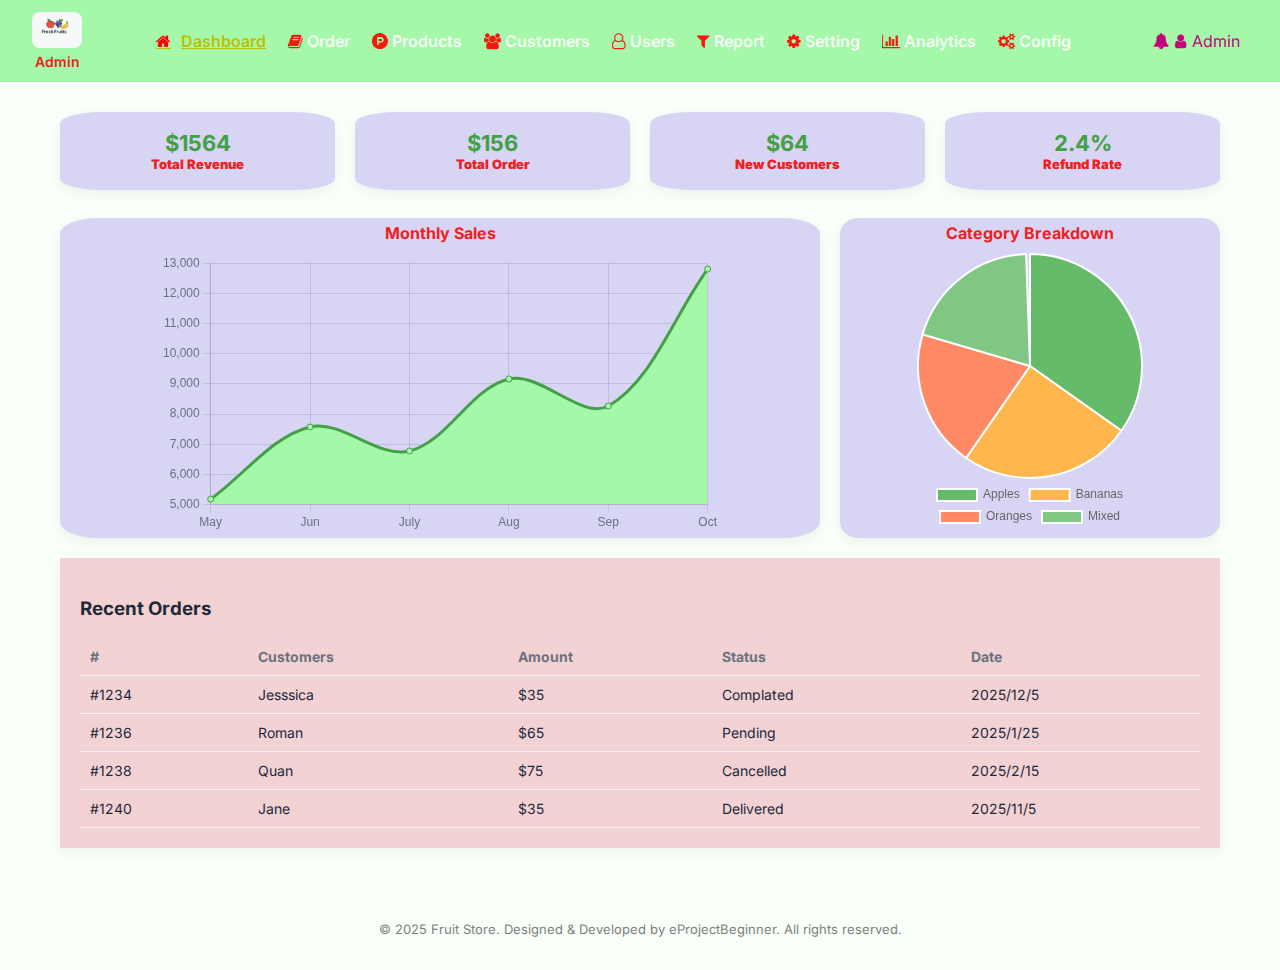
<file: dashboardfruit/index.html>
<!DOCTYPE html>
<html lang="en">
<head>
    <meta charset="UTF-8">
    <meta name="viewport" content="width=device-width, initial-scale=1.0">
    <title>DASHBOARD FRUITS</title>
    <link rel="stylesheet" href="assets/css/font-awesome.css">
    <link rel="stylesheet" href="assets/css/dashboard.css">
    <link rel="stylesheet" href="assets/css/css2.css">
    <link rel="stylesheet" href="assets/css/note.css">
    
</head>
<body>
    <header>
        <div class="dash_brand">
            <div class="dash_logo">
                <img src="assets/images/logo.png"  alt="">
            </div>
            <strong>Admin</strong>
        </div>
        <nav>
            <ul>
                <li><a href="index.html" class="active">
                    <i class="fa fa-home" style="color: red;"></i>Dashboard</a>
                </li>
                <li><a href="order.html">
                    <i class="fa fa-book" style="color: red;"></i>
                    Order</a>
                </li>
                <li><a href="product.html">
                    <i class="fa fa-product-hunt" style="color: red;"></i>
                    Products</a>
                </li>
                <li><a href="customers.html">
                    <i class="fa fa-users" style="color: red;"></i>
                    Customers</a>
                </li>
                <li><a href="user.html">
                    <i class="fa fa-user-o" style="color: red;"></i>
                    Users</a>
                </li>
                <li><a href="report.html">
                    <i class="fa fa-filter" style="color: red;"></i>
                    Report</a>
                </li>
                <li><a href="setting.html">
                    <i class="fa fa-cog" style="color: red;"></i>
                    Setting</a>
                </li>
                <li><a href="analytics.html">
                    <i class="fa fa-bar-chart" style="color: red;"></i>
                    Analytics</a>
                </li>
                <li><a href="config.html">
                    <i class="fa fa-cogs" style="color: red;"></i>
                    Config</a></li>
            </ul>
        </nav>
        <div class="action">
            <div class="icon-btn">
                <i class="fa fa-bell" aria-hidden="true"></i>
                <i class="fa fa-user" aria-hidden="true"></i>
                Admin
            </div>
        </div>
    </header>
    
    <div class="container_dash">
        <!-- Info number -->
        <section class="dash">
            <div class="card">
                <div class="dash_value">
                    $1564
                </div>
                <div class="dash_label">
                    Total Revenue
                </div>
            </div>
             <div class="card">
                <div class="dash_value">
                    $156
                </div>
                <div class="dash_label">
                    Total Order
                </div>
            </div> <div class="card">
                <div class="dash_value">
                    $64
                </div>
                <div class="dash_label">
                   New Customers
                </div>
            </div> <div class="card">
                <div class="dash_value">
                    2.4%
                </div>
                <div class="dash_label">
                    Refund Rate
                </div>
            </div>
        </section>
        <!-- chart info  -->
         <section class="dash_chart">
            <div class="dash_chart_box">
                <h3>Monthly Sales</h3>
                <canvas id="salesChart"></canvas>
            </div>
             <div class="dash_chart_box">
                <h3>Category Breakdown</h3>
                <canvas id="pieChart"></canvas>
            </div>
         </section>
         <!-- info order table  -->
          <section class="dash_table">
            <h3>Recent Orders</h3>
            <table>
                <thead>
                    <tr>
                        <th>#</th>
                        <th>Customers</th>
                        <th>Amount</th>
                        <th>Status</th>
                        <th>Date</th>
                    </tr>
                </thead>
                <tbody>
                    <tr>
                        <td>#1234</td>
                        <td>Jesssica</td>
                        <td>$35</td>
                        <td>Complated</td>
                        <td>2025/12/5</td>
                    </tr>
                    <tr>
                        <td>#1236</td>
                        <td>Roman</td>
                        <td>$65</td>
                        <td>Pending</td>
                        <td>2025/1/25</td>
                    </tr>
                    <tr>
                        <td>#1238</td>
                        <td>Quan</td>
                        <td>$75</td>
                        <td>Cancelled</td>
                        <td>2025/2/15</td>
                    </tr>
                    <tr>
                        <td>#1240</td>
                        <td>Jane</td>
                        <td>$35</td>
                        <td>Delivered</td>
                        <td>2025/11/5</td>
                    </tr>
                </tbody>
            </table>
          </section>
    </div>
    <footer><p>© 2025 Fruit Store. Designed & Developed by eProjectBeginner. All rights reserved.</p> </footer>
    
    <script src="assets/js/chart.umd.min.js"></script>
    <script src="assets/js/dashboard.js"></script>
</body>
</html>
</file>
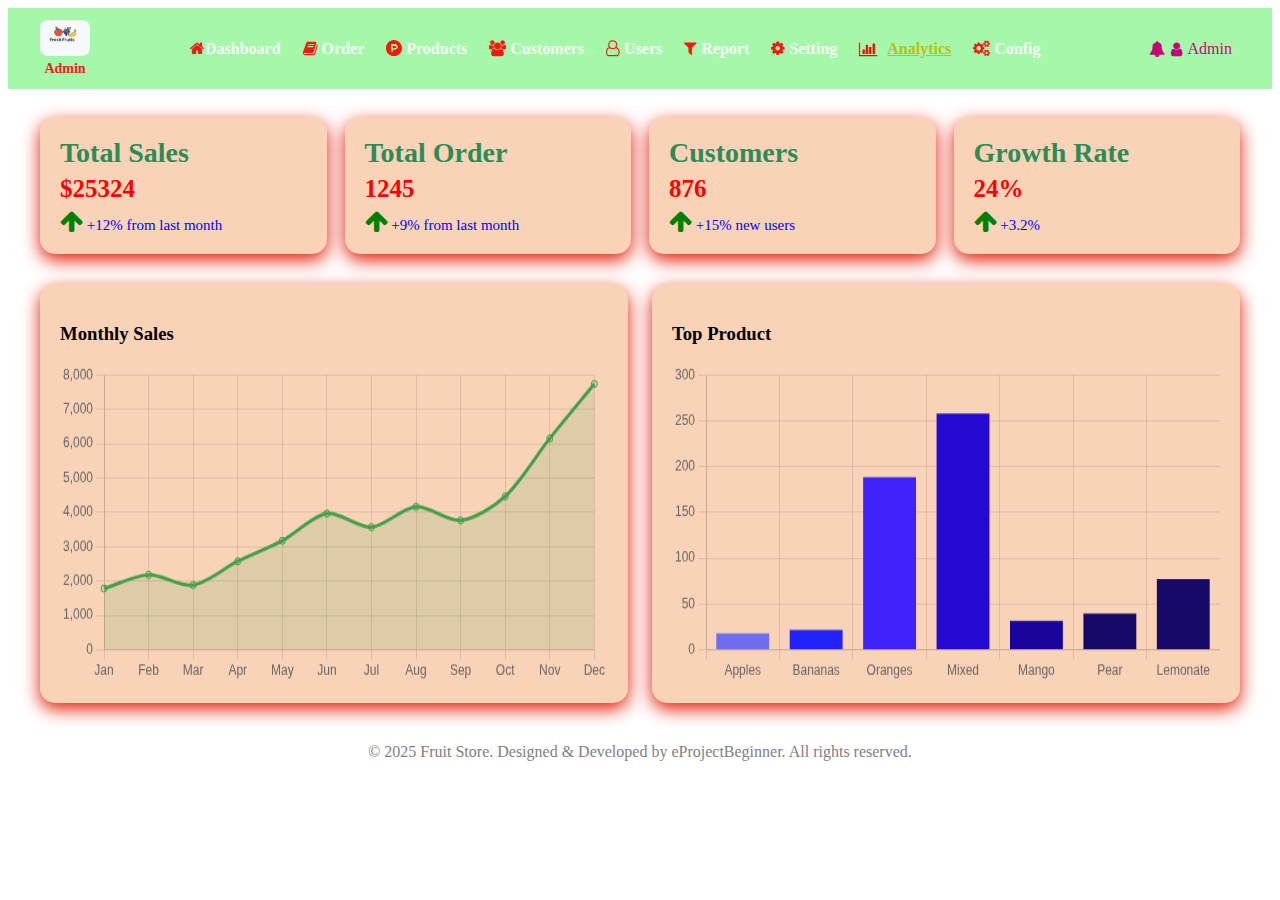
<file: dashboardfruit/analytics.html>
<!DOCTYPE html>
<html lang="en">
<head>
    <meta charset="UTF-8">
    <meta name="viewport" content="width=device-width, initial-scale=1.0">
    <title>DASHBOARD ANALYTICS</title>
    <link rel="stylesheet" href="assets/css/font-awesome.css">
    <link rel="stylesheet" href="assets/css/note.css">
    <link rel="stylesheet" href="assets/css/analytics.css">
</head>
<body>
     <header>
        <div class="dash_brand">
            <div class="dash_logo">
                <img src="assets/images/logo.png"  alt="">
            </div>
            <strong>Admin</strong>
        </div>
        <nav>
            <ul>
                <li><a href="index.html" >
                    <i class="fa fa-home" style="color: red;"></i>Dashboard</a>
                </li>
                <li><a href="order.html">
                    <i class="fa fa-book" style="color: red;"></i>
                    Order</a>
                </li>
                <li><a href="product.html">
                    <i class="fa fa-product-hunt" style="color: red;"></i>
                    Products</a>
                </li>
                <li><a href="customers.html">
                    <i class="fa fa-users" style="color: red;"></i>
                    Customers</a>
                </li>
                <li><a href="user.html">
                    <i class="fa fa-user-o" style="color: red;"></i>
                    Users</a>
                </li>
                <li><a href="report.html">
                    <i class="fa fa-filter" style="color: red;"></i>
                    Report</a>
                </li>
                <li><a href="setting.html">
                    <i class="fa fa-cog" style="color: red;"></i>
                    Setting</a>
                </li>
                <li><a href="analytics.html"  class="active">
                    <i class="fa fa-bar-chart" style="color: red;"></i>
                    Analytics</a>
                </li>
                <li><a href="config.html">
                    <i class="fa fa-cogs" style="color: red;"></i>
                    Config</a></li>
            </ul>
        </nav>
        <div class="action">
            <div class="icon-btn">
                <i class="fa fa-bell" aria-hidden="true"></i>
                <i class="fa fa-user" aria-hidden="true"></i>
                Admin
            </div>
        </div>
    </header>
    <!-- analytics -->
     <div class="container_an">
        <div class="stat_an">
            <div class="card_an stat_card_an">
                <span class="stst_title">
                    Total Sales 
                </span>
                <span class="stat_value_an">
                    $25324
                </span>
                <span class="stat_trend_an">
                    <i class="fa fa-arrow-up" aria-hidden="true"></i>
                    +12% from last month
                </span>
            </div>
             <div class="card_an stat_card_an">
                <span class="stst_title">
                    Total Order  
                </span>
                <span class="stat_value_an">
                    1245
                </span>
                <span class="stat_trend_an">
                    <i class="fa fa-arrow-up" aria-hidden="true"></i>
                    +9% from last month
                </span>
            </div>
             <div class="card_an stat_card_an">
                <span class="stst_title">
                    Customers 
                </span>
                <span class="stat_value_an">
                    876
                </span>
                <span class="stat_trend_an">
                    <i class="fa fa-arrow-up" aria-hidden="true"></i>
                    +15% new users
                </span>
            </div>
            <div class="card_an stat_card_an">
                <span class="stst_title">
                    Growth Rate 
                </span>
                <span class="stat_value_an">
                    24%
                </span>
                <span class="stat_trend_an">
                    <i class="fa fa-arrow-up" aria-hidden="true"></i>
                    +3.2%
                </span>
            </div>
        </div>
        <div class="chart_an">
            <div class="card_an">
                <h3>Monthly Sales</h3>
                <canvas id="salesChart"></canvas>
            </div>
            <div class="card_an">
                <h3>Top Product</h3>
                <canvas id="productChart"></canvas>
            </div>
        </div>
     </div>
     <footer><p>© 2025 Fruit Store. Designed & Developed by eProjectBeginner. All rights reserved.</p> </footer>
    
     <script src="assets/js/chart.umd.min.js"></script>
     <script src="assets/js/analytics.js"></script>
</body>
</html>
</file>
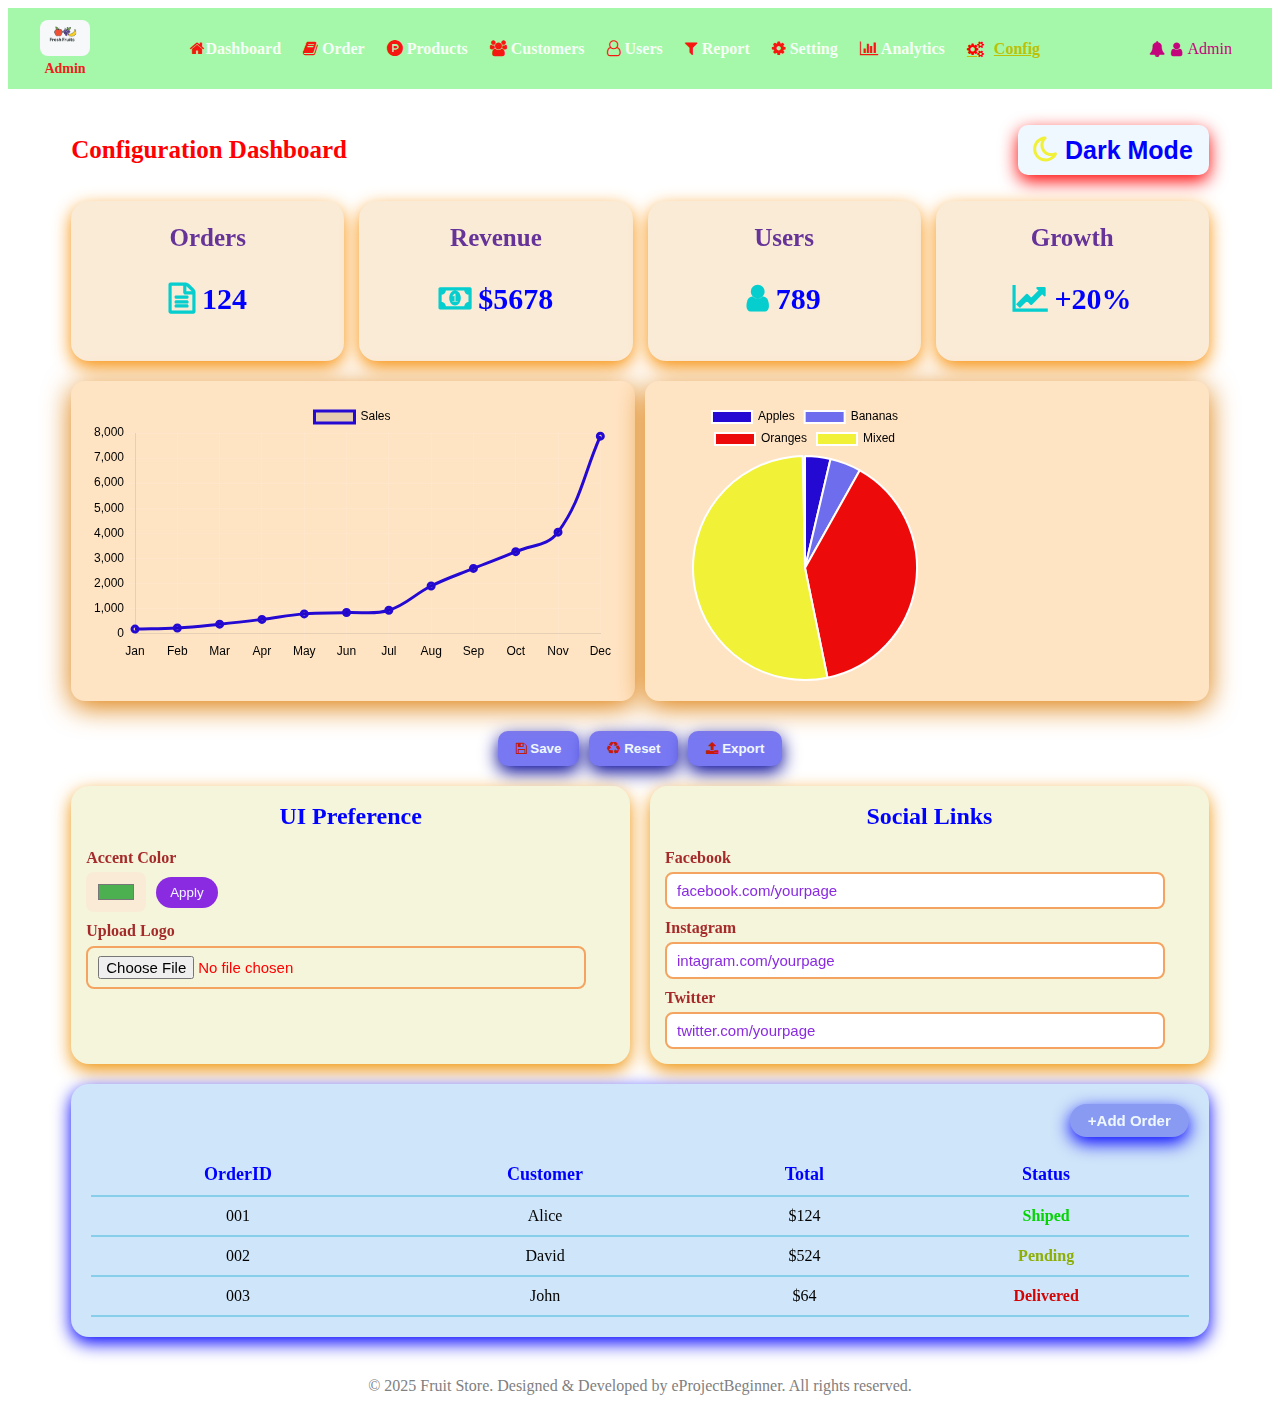
<file: dashboardfruit/config.html>
<!DOCTYPE html>
<html lang="en">
<head>
    <meta charset="UTF-8">
    <meta name="viewport" content="width=device-width, initial-scale=1.0">
    <title>DASHBOARD CONFIG</title>
    <link rel="stylesheet" href="assets/css/note.css">
    <link rel="stylesheet" href="assets/css/font-awesome.css">
    <link rel="stylesheet" href="assets/css/config.css">
</head>
<body>
     <header>
        <div class="dash_brand">
            <div class="dash_logo">
                <img src="assets/images/logo.png"  alt="">
            </div>
            <strong>Admin</strong>
        </div>
        <nav>
            <ul>
                <li><a href="index.html">
                    <i class="fa fa-home" style="color: red;"></i>Dashboard</a>
                </li>
                <li><a href="order.html">
                    <i class="fa fa-book" style="color: red;"></i>
                    Order</a>
                </li>
                <li><a href="product.html">
                    <i class="fa fa-product-hunt" style="color: red;"></i>
                    Products</a>
                </li>
                <li><a href="customers.html">
                    <i class="fa fa-users" style="color: red;"></i>
                    Customers</a>
                </li>
                <li><a href="user.html">
                    <i class="fa fa-user-o" style="color: red;"></i>
                    Users</a>
                </li>
                <li><a href="report.html">
                    <i class="fa fa-filter" style="color: red;"></i>
                    Report</a>
                </li>
                <li><a href="setting.html">
                    <i class="fa fa-cog" style="color: red;"></i>
                    Setting</a>
                </li>
                <li><a href="analytics.html">
                    <i class="fa fa-bar-chart" style="color: red;"></i>
                    Analytics</a>
                </li>
                <li><a href="config.html"  class="active">
                    <i class="fa fa-cogs" style="color: red;"></i>
                    Config</a></li>
            </ul>
        </nav>
        <div class="action">
            <div class="icon-btn">
                <i class="fa fa-bell" aria-hidden="true"></i>
                <i class="fa fa-user" aria-hidden="true"></i>
                Admin
            </div>
        </div>
    </header>

    <div class="container_con">
        <div class="top_con">
            <h1>Configuration Dashboard</h1>
            <button id="darkToggle">
                <i class="fa fa-moon-o" aria-hidden="true"></i>
                Dark Mode
            </button>
        </div>
        <div class="stats_row_con">
            <div class="card_con">
                <h3>Orders</h3>
                <p>
                    <i class="fa fa-file-text-o"></i>
                    124
                </p>
            </div>
            <div class="card_con">
                <h3>Revenue</h3>
                <p>
                    <i class="fa fa-money"></i>
                    $5678
                </p>
            </div>
            <div class="card_con">
                <h3>Users</h3>
                <p>
                    <i class="fa fa-user"></i>
                    789
                </p>
            </div>
            <div class="card_con">
                <h3>Growth</h3>
                <p>
                    <i class="fa fa-line-chart"></i>
                    +20%
                </p>
            </div>
        </div>
        <div class="chart_con">
            <div class="chart_box_con">
                <canvas id="lineChart"></canvas>
            </div>
            <div class="chart_box_con">
                <canvas id="pieChart"></canvas>
            </div>
        </div>
        <div class="btn_row_con">
            <button id="saveBtn">
                <i class="fa fa-floppy-o" aria-hidden="true"></i>
                Save 
            </button>
            <button id="resetBtn">
                <i class="fa fa-recycle" aria-hidden="true"></i>
                Reset
            </button>
            <button id="exportBtn">
                <i class="fa fa-upload" aria-hidden="true"></i>
                Export 
            </button>
        </div>
        <div class="setting_con">
            <div class="section_con">
                <h2>UI Preference</h2>
                <label for="">Accent Color</label>
                <div class="color_con">
                    <input type="color" id="accentColor" value="#4caf50">
                    <button id="applyAccent">Apply </button>
                </div>
                <div class="upload_box_con">
                    <label for="">Upload Logo </label>
                    <input type="file" id="uploadLogo" accept="image/*">
                </div>
            </div>
            <div class="section_con">
                <h2>Social Links</h2>
                <label for=""> Facebook </label>
                <input type="text" placeholder="facebook.com/yourpage">
                <label for=""> Instagram  </label>
                <input type="text" placeholder="intagram.com/yourpage">
                <label for=""> Twitter  </label>
                <input type="text" placeholder="twitter.com/yourpage">
            </div>
        </div>
        <div class="table_section_con">
            <button class="add_con">
                +Add Order 
            </button>
            <table>
                <thead>
                    <tr>
                        <th>OrderID</th>
                        <th>Customer</th>
                        <th>Total </th>
                        <th>Status </th>
                    </tr>
                </thead>
                <tbody>
                    <tr>
                        <td>001</td>
                        <td>Alice</td>
                        <td>$124</td>
                        <td class="ship">Shiped</td>
                    </tr>
                    <tr>
                        <td>002</td>
                        <td>David</td>
                        <td>$524</td>
                        <td class="pen">Pending</td>
                    </tr>
                    <tr>
                        <td>003</td>
                        <td>John</td>
                        <td>$64</td>
                        <td class="deli">Delivered</td>
                    </tr>
                </tbody>
            </table>
        </div>
    </div>
    <footer><p>© 2025 Fruit Store. Designed & Developed by eProjectBeginner. All rights reserved.</p> </footer>
    <script src="assets/js/chart.umd.min.js"></script>
    <script src="assets/js/config.js"></script>
</body>
</html>
</file>
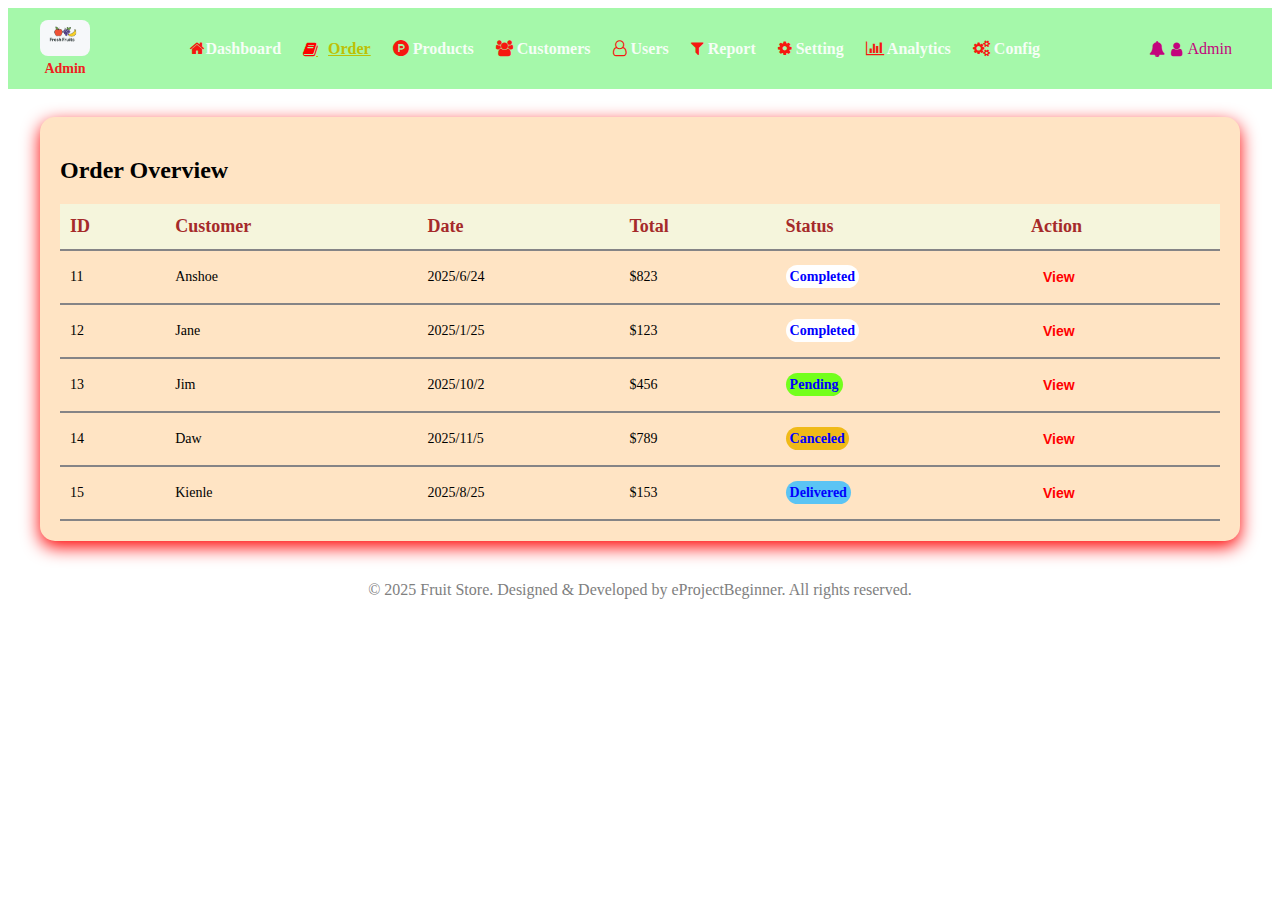
<file: dashboardfruit/order.html>
<!DOCTYPE html>
<html lang="en">
<head>
    <meta charset="UTF-8">
    <meta name="viewport" content="width=device-width, initial-scale=1.0">
    <title>DASHBOARD ORDER</title>
    <link rel="stylesheet" href="assets/css/note.css">
    <link rel="stylesheet" href="assets/css/font-awesome.css">
    <link rel="stylesheet" href="assets/css/order.css">
</head>
<body>
    <header>
        <div class="dash_brand">
            <div class="dash_logo">
                <img src="assets/images/logo.png"  alt="">
            </div>
            <strong>Admin</strong>
        </div>
        <nav>
            <ul>
                <li><a href="index.html">
                    <i class="fa fa-home" style="color: red;"></i>Dashboard</a>
                </li>
                <li><a href="order.html"  class="active">
                    <i class="fa fa-book" style="color: red;"></i>
                    Order</a>
                </li>
                <li><a href="product.html">
                    <i class="fa fa-product-hunt" style="color: red;"></i>
                    Products</a>
                </li>
                <li><a href="customers.html">
                    <i class="fa fa-users" style="color: red;"></i>
                    Customers</a>
                </li>
                <li><a href="user.html">
                    <i class="fa fa-user-o" style="color: red;"></i>
                    Users</a>
                </li>
                <li><a href="report.html">
                    <i class="fa fa-filter" style="color: red;"></i>
                    Report</a>
                </li>
                <li><a href="setting.html">
                    <i class="fa fa-cog" style="color: red;"></i>
                    Setting</a>
                </li>
                <li><a href="analytics.html">
                    <i class="fa fa-bar-chart" style="color: red;"></i>
                    Analytics</a>
                </li>
                <li><a href="config.html">
                    <i class="fa fa-cogs" style="color: red;"></i>
                    Config</a></li>
            </ul>
        </nav>
        <div class="action">
            <div class="icon-btn">
                <i class="fa fa-bell" aria-hidden="true"></i>
                <i class="fa fa-user" aria-hidden="true"></i>
                Admin
            </div>
        </div>
    </header>

    <div class="container_or">
        <div class="card_or">
            <h2>Order Overview</h2>
            <table>
                <thead>
                    <tr>
                        <th>ID</th>
                        <th>Customer</th>
                        <th>Date</th>
                        <th>Total</th>
                        <th>Status</th>
                        <th>Action</th>
                    </tr>
                </thead>
                <tbody>
                    <tr>
                        <td>11</td>
                        <td>Anshoe</td>
                        <td>2025/6/24</td>
                        <td>$823</td>
                        <td>
                            <span class="status_or Completed">
                                Completed
                            </span>
                        </td>
                        <td>
                            <button class="btn_or">
                                View
                            </button>
                        </td>
                    </tr>
                    <tr>
                        <td>12</td>
                        <td>Jane</td>
                        <td>2025/1/25</td>
                        <td>$123</td>
                        <td>
                            <span class="status_or Completed">
                                Completed
                            </span>
                        </td>
                        <td>
                            <button class="btn_or">
                                View
                            </button>
                        </td>
                    </tr>
                    <tr>
                        <td>13</td>
                        <td>Jim</td>
                        <td>2025/10/2</td>
                        <td>$456</td>
                        <td>
                            <span class="status_or Pending">
                                Pending
                            </span>
                        </td>
                        <td>
                            <button class="btn_or">
                                View
                            </button>
                        </td>
                    </tr>
                    <tr>
                        <td>14</td>
                        <td>Daw</td>
                        <td>2025/11/5</td>
                        <td>$789</td>
                        <td>
                            <span class="status_or Canceled">
                                Canceled
                            </span>
                        </td>
                        <td>
                            <button class="btn_or">
                                View
                            </button>
                        </td>
                    </tr>
                    <tr>
                        <td>15</td>
                        <td>Kienle</td>
                        <td>2025/8/25</td>
                        <td>$153</td>
                        <td>
                            <span class="status_or Delivered">
                                Delivered
                            </span>
                        </td>
                        <td>
                            <button class="btn_or">
                                View
                            </button>
                        </td>
                    </tr>
                </tbody>
            </table>
        </div>
    </div>
    <footer><p>© 2025 Fruit Store. Designed & Developed by eProjectBeginner. All rights reserved.</p> </footer>
    
</body>
</html>
</file>
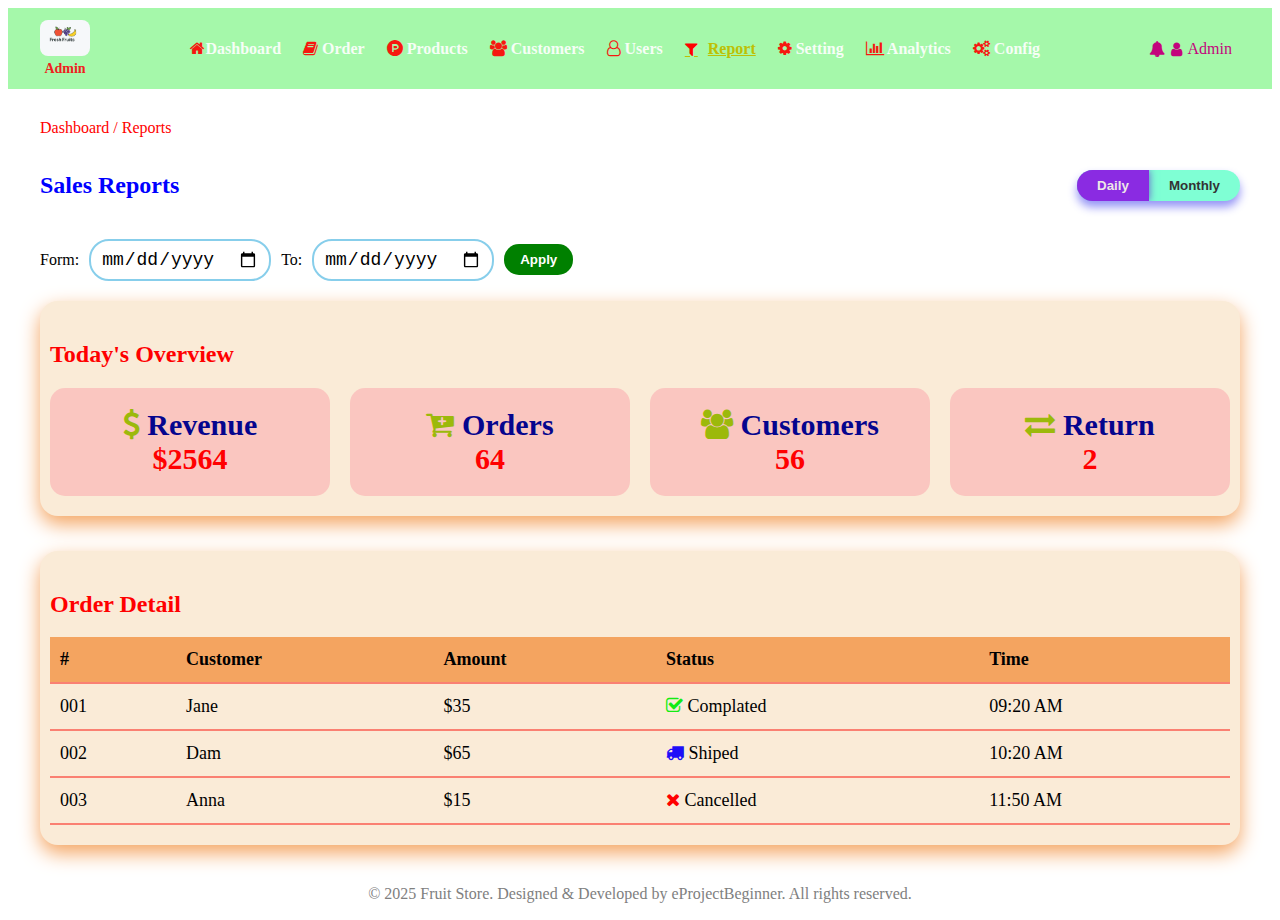
<file: dashboardfruit/report.html>
<!DOCTYPE html>
<html lang="en">
<head>
    <meta charset="UTF-8">
    <meta name="viewport" content="width=device-width, initial-scale=1.0">
    <title>DASHBOARD REPORT</title>
    <link rel="stylesheet" href="assets/css/note.css">
    <link rel="stylesheet" href="assets/css/font-awesome.css">
    <link rel="stylesheet" href="assets/css/report.css">

</head>
<body>
    <header>
        <div class="dash_brand">
            <div class="dash_logo">
                <img src="assets/images/logo.png"  alt="">
            </div>
            <strong>Admin</strong>
        </div>
        <nav>
            <ul>
                <li><a href="index.html">
                    <i class="fa fa-home" style="color: red;"></i>Dashboard</a>
                </li>
                <li><a href="order.html">
                    <i class="fa fa-book" style="color: red;"></i>
                    Order</a>
                </li>
                <li><a href="product.html" >
                    <i class="fa fa-product-hunt" style="color: red;"></i>
                    Products</a>
                </li>
                <li><a href="customers.html">
                    <i class="fa fa-users" style="color: red;"></i>
                    Customers</a>
                </li>
                <li><a href="user.html">
                    <i class="fa fa-user-o" style="color: red;"></i>
                    Users</a>
                </li>
                <li><a href="report.html"  class="active">
                    <i class="fa fa-filter" style="color: red;"></i>
                    Report</a>
                </li>
                <li><a href="setting.html">
                    <i class="fa fa-cog" style="color: red;"></i>
                    Setting</a>
                </li>
                <li><a href="analytics.html">
                    <i class="fa fa-bar-chart" style="color: red;"></i>
                    Analytics</a>
                </li>
                <li><a href="config.html">
                    <i class="fa fa-cogs" style="color: red;"></i>
                    Config</a></li>
            </ul>
        </nav>
        <div class="action">
            <div class="icon-btn">
                <i class="fa fa-bell" aria-hidden="true"></i>
                <i class="fa fa-user" aria-hidden="true"></i>
                Admin
            </div>
        </div>
    </header>
    <!-- header table  -->
    <div class="container_rp">
        <p class="breadcrumb_rp">
            Dashboard / Reports 
        </p>
        <div class="row_rp">
            <h2>Sales Reports</h2>
            <div class="toggle">
                <button id="dailyBtn" class="active" onclick="showReport('daily')">Daily</button>
                <button id="monthlyBtn"  onclick="showReport('monthly')">Monthly</button>
            </div>
        </div>
        <div class="filter_rp">
            <label for="">Form:</label>
            <input type="date" id="fromDate">
            <label for="">To:</label>
            <input type="date" id="toDate">
            <button onclick="applyFilter()">Apply</button>
        </div>
        <!-- DAILLY -->
         <div id="dailyReport">
            <div class="card_rp">
                <h2>Today's Overview</h2>
                <div class="stats_rp">
                    <div class="stat_rp">
                        <i class="fa fa-usd" aria-hidden="true"></i>
                        Revenue
                        <br> <b>$2564</b>
                    </div>
                    <div class="stat_rp">
                        <i class="fa fa-cart-plus" aria-hidden="true"></i>
                        Orders
                        <br> <b>64</b>
                    </div>
                    <div class="stat_rp">
                        <i class="fa fa-users" aria-hidden="true"></i>
                        Customers 
                        <br> <b>56</b>
                    </div>
                    <div class="stat_rp">
                        <i class="fa fa-exchange" aria-hidden="true"></i>
                        Return
                        <br> <b>2</b>
                    </div>
                </div>
            </div>
            <div class="card_rp">
                <h2>Order Detail</h2>
                <table>
                    <thead>
                        <tr>
                            <th>#</th>
                            <th>Customer</th>
                            <th>Amount</th>
                            <th>Status</th>
                            <th>Time</th>
                        </tr>
                    </thead>
                    <tbody id="dailyTable">
                        <tr>
                            <td>001</td>
                            <td>Jane</td>
                            <td>$35</td>
                            <td>
                                <i class="fa fa-check-square-o" style="color: rgb(20, 235, 20);"></i>
                                Complated
                            </td>
                            <td>09:20 AM</td>
                        </tr>
                        <tr>
                            <td>002</td>
                            <td>Dam</td>
                            <td>$65</td>
                            <td>
                                <i class="fa fa-truck" style="color: rgb(30, 14, 248);"></i>
                                Shiped
                            </td>
                            <td>10:20 AM</td>
                        </tr>
                        <tr>
                            <td>003</td>
                            <td>Anna</td>
                            <td>$15</td>
                            <td>
                                <i class="fa fa-times" style="color: red;"></i>
                                Cancelled
                            </td>
                            <td>11:50 AM</td>
                        </tr>
                    </tbody>
                </table>
            </div>
         </div>
         
         <!-- MONTHLY  -->
          <div id="monthlyReport" class="hidden">
            <div class="card_rp">
                <h2>Monthly Revenue Chart</h2>
                <div class="chart" id="chartContainer"></div>
            </div>
            <div class="card_rp">
                <h2>Sumary</h2>
                <div class="stats_rp">
                    <div class="stat_rp">
                        <i class="fa fa-usd" aria-hidden="true"></i>
                        Total Revenue
                        <br> <b>$24564</b>
                    </div>
                    <div class="stat_rp">
                        <i class="fa fa-cart-plus" aria-hidden="true"></i>
                        Total Orders
                        <br> <b>764</b>
                    </div>
                    <div class="stat_rp">
                        <i class="fa fa-users" aria-hidden="true"></i>
                        New Customers 
                        <br> <b>856</b>
                    </div>
                    <div class="stat_rp">
                        <i class="fa fa-star" aria-hidden="true"></i>
                        Repeat Rate
                        <br> <b>68%</b>
                    </div>
                </div>
            </div>
          </div>
    </div>
    <footer><p>© 2025 Fruit Store. Designed & Developed by eProjectBeginner. All rights reserved.</p> </footer>
    <script src="assets/js/report.js"></script>
</body>
</html>
</file>
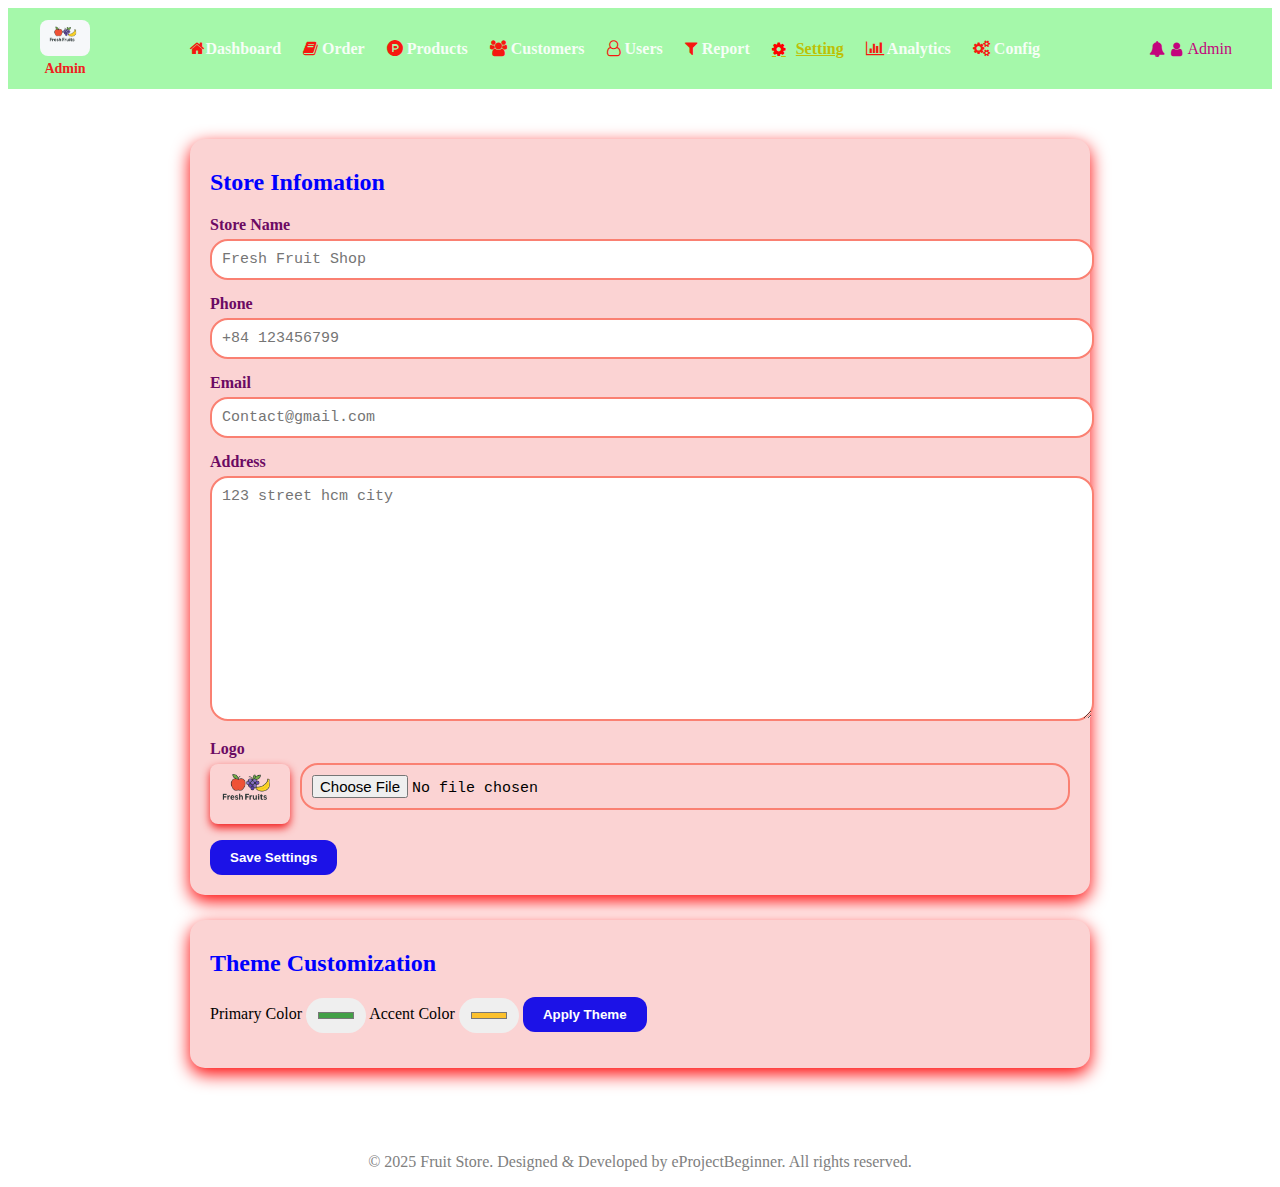
<file: dashboardfruit/setting.html>
<!DOCTYPE html>
<html lang="en">
<head>
    <meta charset="UTF-8">
    <meta name="viewport" content="width=device-width, initial-scale=1.0">
    <title>DASHBOARD SETTING</title>
    <link rel="stylesheet" href="assets/css/font-awesome.css">
    <link rel="stylesheet" href="assets/css/note.css">
    <link rel="stylesheet" href="assets/css/setting.css">
</head>
<body>
     <header>
        <div class="dash_brand">
            <div class="dash_logo">
                <img src="assets/images/logo.png"  alt="">
            </div>
            <strong>Admin</strong>
        </div>
        <nav>
            <ul>
                <li><a href="index.html" >
                    <i class="fa fa-home" style="color: red;"></i>Dashboard</a>
                </li>
                <li><a href="order.html">
                    <i class="fa fa-book" style="color: red;"></i>
                    Order</a>
                </li>
                <li><a href="product.html">
                    <i class="fa fa-product-hunt" style="color: red;"></i>
                    Products</a>
                </li>
                <li><a href="customers.html">
                    <i class="fa fa-users" style="color: red;"></i>
                    Customers</a>
                </li>
                <li><a href="user.html">
                    <i class="fa fa-user-o" style="color: red;"></i>
                    Users</a>
                </li>
                <li><a href="report.html">
                    <i class="fa fa-filter" style="color: red;"></i>
                    Report</a>
                </li>
                <li><a href="setting.html" class="active">
                    <i class="fa fa-cog" style="color: red;"></i>
                    Setting</a>
                </li>
                <li><a href="analytics.html">
                    <i class="fa fa-bar-chart" style="color: red;"></i>
                    Analytics</a>
                </li>
                <li><a href="config.html">
                    <i class="fa fa-cogs" style="color: red;"></i>
                    Config</a></li>
            </ul>
        </nav>
        <div class="action">
            <div class="icon-btn">
                <i class="fa fa-bell" aria-hidden="true"></i>
                <i class="fa fa-user" aria-hidden="true"></i>
                Admin
            </div>
        </div>
    </header>

    <!-- setting  -->
     <div class="container_set">
        <div class="card_set">
            <h2>Store Infomation</h2>
            <form id="settingsForm">
                <label for="">Store Name</label>
                <input type="text" placeholder="Fresh Fruit Shop" required>
                <label for="">Phone</label>
                <input type="tel" placeholder="+84 123456799">
                <label for="">Email</label>
                <input type="email" placeholder="Contact@gmail.com " required>
                <label for="">Address</label>
                <textarea rows="13" placeholder="123 street hcm city"></textarea>
                <label for="">Logo</label>
                <div class="preview_set">
                    <img src="assets/images/logo.png" alt="Logo"  id="logoPreview">
                    <input type="file" id="logoInput" accept="image/*">
                </div>
                <button class="nut_set" type="submit">Save Settings</button>
            </form>
        </div>
        <div class="card_set">
            <h2>Theme Customization</h2>
            <label for="primaryColor">Primary Color</label>
            <input class="color_set" type="color" id="primaryColor" value="#43a047">
            <label for="accentColor">Accent Color</label>
            <input class="color_set" type="color" id="accentColor" value="#fbc02d">
            <button class="nut_set" onclick="applyTheme()">Apply Theme</button>
        </div>
     </div>
     <footer><p>© 2025 Fruit Store. Designed & Developed by eProjectBeginner. All rights reserved.</p> </footer>
    <script src="assets/js/setting.js"></script>
</body>
</html>
</file>
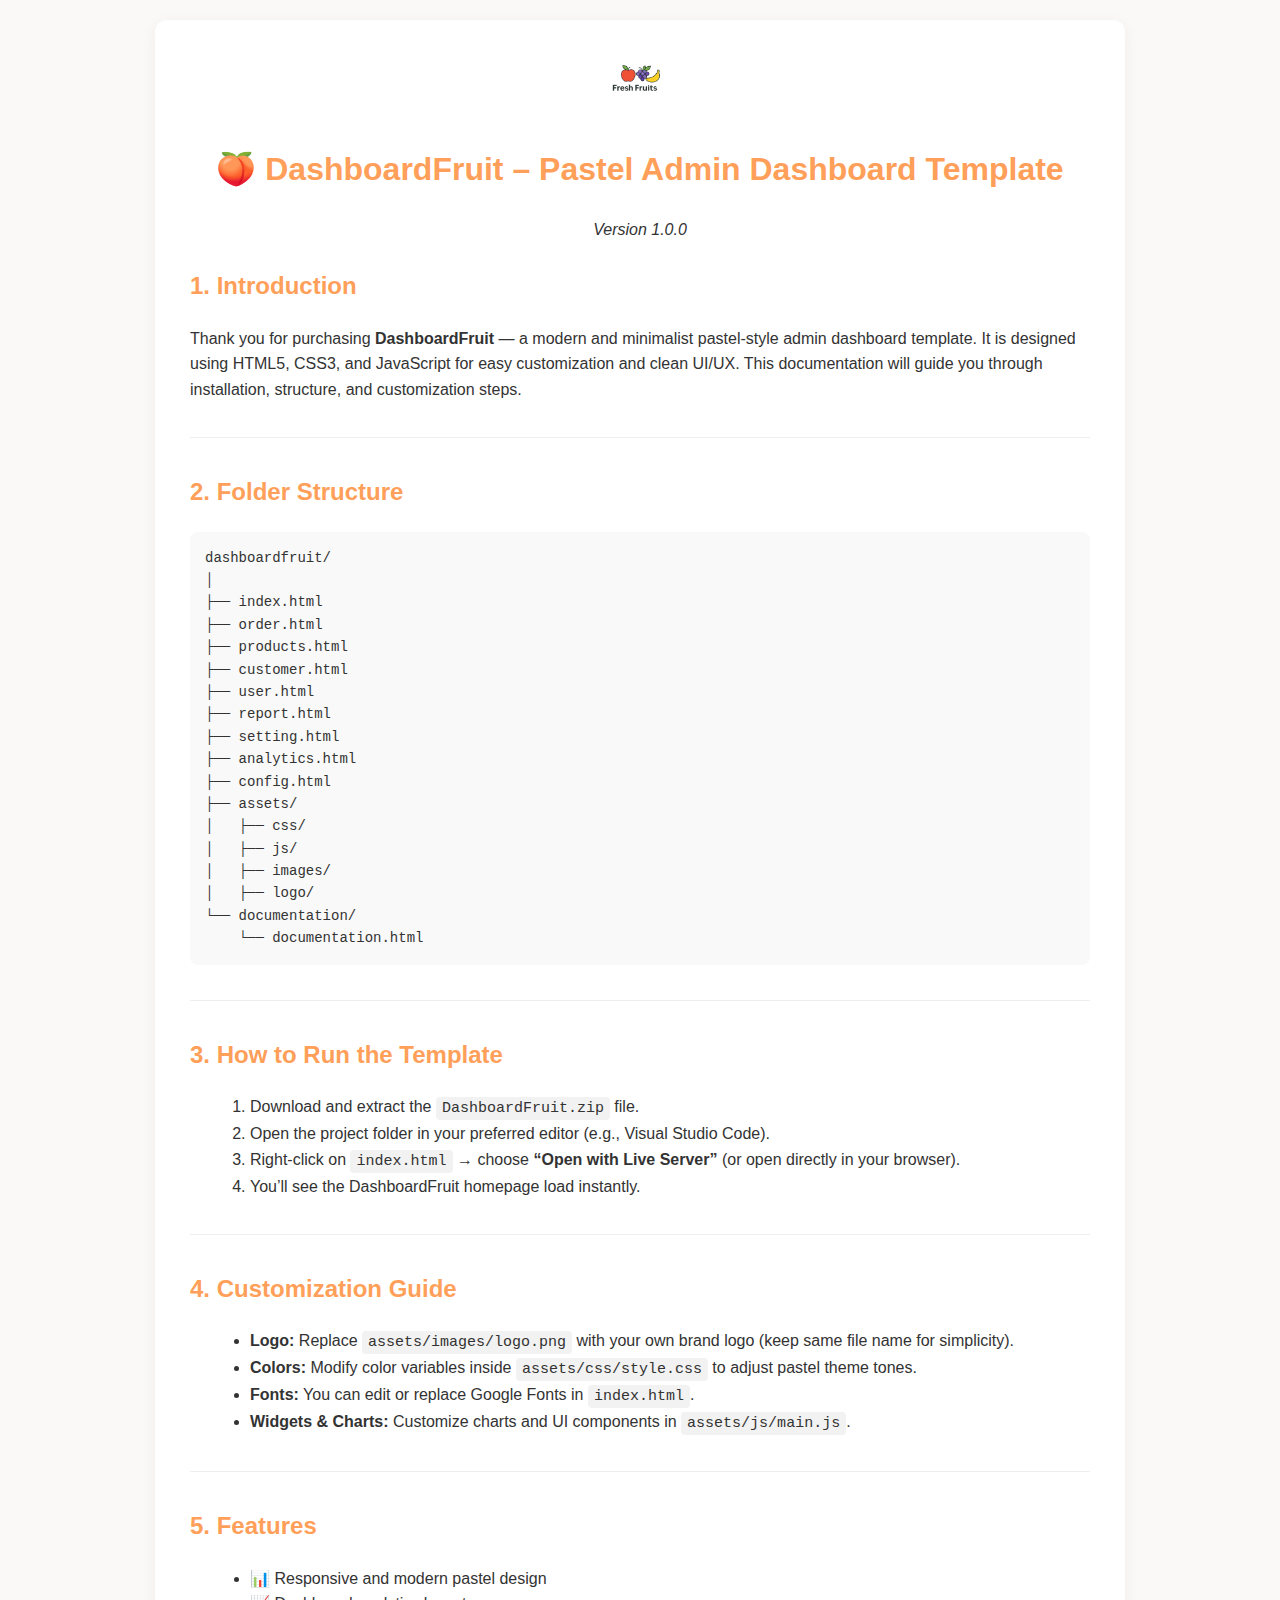
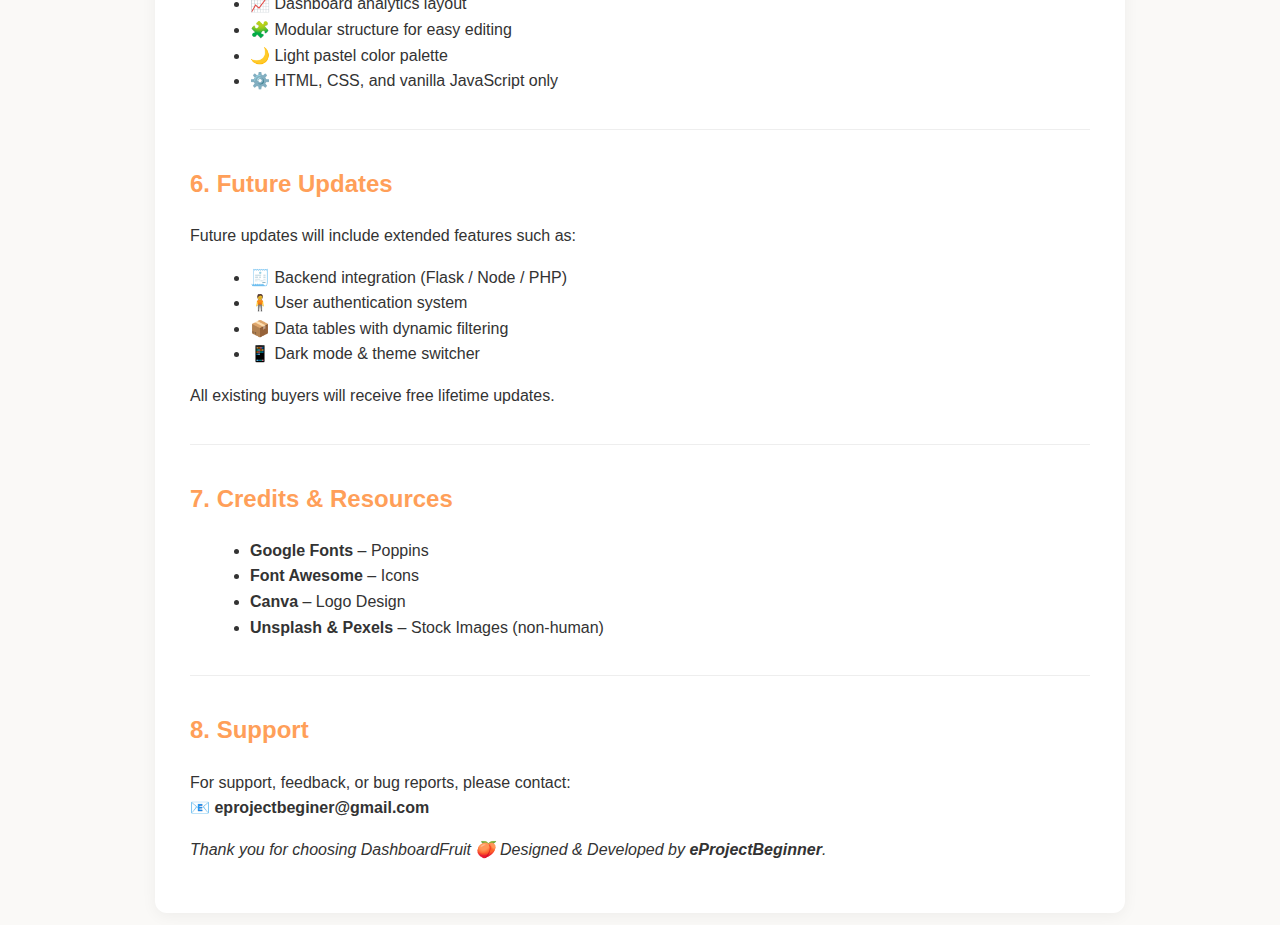
<file: dashboardfruit/documentation/documentation.html>
<!DOCTYPE html>
<html lang="en">
<head>
  <meta charset="UTF-8" />
  <meta name="viewport" content="width=device-width, initial-scale=1.0" />
  <title>DashboardFruit - Documentation</title>
  <style>
    body {
      font-family: 'Poppins', Arial, sans-serif;
      background: #faf9f7;
      color: #333;
      margin: 0;
      padding: 20px;
      line-height: 1.6;
    }
    h1, h2 {
      color: #ff9f59;
    }
    code {
      background: #f2f2f2;
      padding: 3px 6px;
      border-radius: 4px;
      font-size: 15px;
    }
    .container {
      max-width: 900px;
      margin: auto;
      background: #fff;
      padding: 35px;
      border-radius: 12px;
      box-shadow: 0 3px 15px rgba(0, 0, 0, 0.05);
    }
    .logo {
      text-align: center;
      margin-bottom: 25px;
    }
    .logo img {
      width: 90px;
      height: auto;
      border-radius: 8px;
    }
    hr {
      margin: 35px 0;
      border: 0;
      border-top: 1px solid #eee;
    }
    pre {
      background: #f9f9f9;
      padding: 15px;
      border-radius: 8px;
      overflow-x: auto;
      font-size: 14px;
    }
    ul, ol {
      margin-left: 20px;
    }
  </style>
</head>
<body>
  <div class="container">
    <div class="logo">
      <img src="../assets/images/logo.png" alt="DashboardFruit Logo" />
      <h1>🍑 DashboardFruit – Pastel Admin Dashboard Template</h1>
      <p><em>Version 1.0.0</em></p>
    </div>

    <h2>1. Introduction</h2>
    <p>
      Thank you for purchasing <strong>DashboardFruit</strong> — a modern and minimalist pastel-style 
      admin dashboard template. It is designed using HTML5, CSS3, and JavaScript for easy customization 
      and clean UI/UX.  
      This documentation will guide you through installation, structure, and customization steps.
    </p>

    <hr />

    <h2>2. Folder Structure</h2>
<pre>
dashboardfruit/
│
├── index.html
├── order.html
├── products.html
├── customer.html
├── user.html
├── report.html
├── setting.html
├── analytics.html
├── config.html
├── assets/
│   ├── css/
│   ├── js/
│   ├── images/
│   ├── logo/
└── documentation/
    └── documentation.html
</pre>

    <hr />

    <h2>3. How to Run the Template</h2>
    <ol>
      <li>Download and extract the <code>DashboardFruit.zip</code> file.</li>
      <li>Open the project folder in your preferred editor (e.g., Visual Studio Code).</li>
      <li>Right-click on <code>index.html</code> → choose <strong>“Open with Live Server”</strong> (or open directly in your browser).</li>
      <li>You’ll see the DashboardFruit homepage load instantly.</li>
    </ol>

    <hr />

    <h2>4. Customization Guide</h2>
    <ul>
      <li><strong>Logo:</strong> Replace <code>assets/images/logo.png</code> with your own brand logo (keep same file name for simplicity).</li>
      <li><strong>Colors:</strong> Modify color variables inside <code>assets/css/style.css</code> to adjust pastel theme tones.</li>
      <li><strong>Fonts:</strong> You can edit or replace Google Fonts in <code>index.html</code>.</li>
      <li><strong>Widgets & Charts:</strong> Customize charts and UI components in <code>assets/js/main.js</code>.</li>
    </ul>

    <hr />

    <h2>5. Features</h2>
    <ul>
      <li>📊 Responsive and modern pastel design</li>
      <li>📈 Dashboard analytics layout</li>
      <li>🧩 Modular structure for easy editing</li>
      <li>🌙 Light pastel color palette</li>
      <li>⚙️ HTML, CSS, and vanilla JavaScript only</li>
    </ul>

    <hr />

    <h2>6. Future Updates</h2>
    <p>
      Future updates will include extended features such as:
    </p>
    <ul>
      <li>🧾 Backend integration (Flask / Node / PHP)</li>
      <li>🧍 User authentication system</li>
      <li>📦 Data tables with dynamic filtering</li>
      <li>📱 Dark mode & theme switcher</li>
    </ul>
    <p>
      All existing buyers will receive free lifetime updates.
    </p>

    <hr />

    <h2>7. Credits & Resources</h2>
    <ul>
      <li><strong>Google Fonts</strong> – Poppins</li>
      <li><strong>Font Awesome</strong> – Icons</li>
      <li><strong>Canva</strong> – Logo Design</li>
      <li><strong>Unsplash & Pexels</strong> – Stock Images (non-human)</li>
    </ul>

    <hr />

    <h2>8. Support</h2>
    <p>
      For support, feedback, or bug reports, please contact:<br>
      📧 <strong>eprojectbeginer@gmail.com</strong>
    </p>

    <p><em>Thank you for choosing DashboardFruit 🍑  
    Designed & Developed by <strong>eProjectBeginner</strong>.</em></p>
  </div>
</body>
</html>
</file>
<file: dashboardfruit/assets/css/dashboard.css>
:root{
    --mauchinh:#43a047;
    --mauphu:#ffb74d;
    --maunen:#f9fff9;
    --maupanel:#d7d4f4;
    --mauxam:#6b7280;
    --bovien:#10px;
    --dobong:0 4px 14px rgba(0,0,0,0.06);
}

*{
    box-sizing: border-box;
}

body{
    margin: 0;
    background-color: var(--maunen);
    font-family: "inter",sans-serif;
    color: #1e293b;
}


/* =============container_dash================== */

.container_dash{
    max-width: 1200px;
    margin: 30px auto;
    padding: 0 20px;
}

/* == Info number == */

.dash{
    display: grid;
    grid-template-columns: repeat(auto-fit,minmax(200px,1fr));
    gap: 20px;
    margin-bottom: 28px;
}

.card{
    background-color: var(--maupanel);
    border-radius:15%;
    box-shadow: var(--dobong);
    padding: 18px;
    transition: 0.3s;
    text-align: center;
}

.card:hover{
    transform: translateY(-4px);
}

.dash_value{
    font-size: 22px;
    font-weight: 700;
    color: var(--mauchinh);
}

.dash_label{
    font-size: 13px;
    color: #ef2020;
    font-weight: 900;
}

/* ====chart info==== */

.dash_chart{
    display: grid;
    grid-template-columns: 2fr 1fr;
    gap: 20px;
}

.dash_chart_box{
    background-color: var(--maupanel);
    border-radius: 5%;
    box-shadow: var(--dobong);
    padding: 20px;
    display: flex;
    flex-direction: column;
    align-items: center;
    justify-content: center;
    height: 320px; 
}

.dash_chart_box h3{
    margin: 0 0 10px;
    font-size: 16px;
    color: #ef2020;
}

canvas{
    width: 90%;
    height: 200px;
}

/* ============info order table============== */

/* ===== Table ===== */
.dash_table{
  margin-top:20px;
  background:rgb(242, 210, 210);
  border-radius:var(--bovien);
  box-shadow:var(--dobong);
  padding:20px;
}
table{
    width:100%;
    border-collapse:collapse;
    margin-top:10px;
}
th,td{
    padding:10px;
    text-align:left;
    border-bottom:1px solid #eef3ed;
    font-size:14px;
}
th{
    color:var(--mauxam);
}
tr:hover td{
    background:#f6fbf6;
}

/* ===== Footer ===== */
footer{
    text-align:center;
    padding:20px;
    color:var(--mauxam);
    font-size:13px;
    margin-top:20px;
}

/* ===== Responsive ===== */
@media(max-width:900px){
  .dash_chart{grid-template-columns:1fr}
  nav ul{flex-wrap:wrap;gap:12px}
}
</file>
<file: dashboardfruit/assets/css/css2.css>
/* cyrillic-ext */
@font-face {
  font-family: 'Inter';
  font-style: normal;
  font-weight: 400;
  font-display: swap;
  src: url(https://fonts.gstatic.com/s/inter/v20/UcC73FwrK3iLTeHuS_nVMrMxCp50SjIa2JL7SUc.woff2) format('woff2');
  unicode-range: U+0460-052F, U+1C80-1C8A, U+20B4, U+2DE0-2DFF, U+A640-A69F, U+FE2E-FE2F;
}
/* cyrillic */
@font-face {
  font-family: 'Inter';
  font-style: normal;
  font-weight: 400;
  font-display: swap;
  src: url(https://fonts.gstatic.com/s/inter/v20/UcC73FwrK3iLTeHuS_nVMrMxCp50SjIa0ZL7SUc.woff2) format('woff2');
  unicode-range: U+0301, U+0400-045F, U+0490-0491, U+04B0-04B1, U+2116;
}
/* greek-ext */
@font-face {
  font-family: 'Inter';
  font-style: normal;
  font-weight: 400;
  font-display: swap;
  src: url(https://fonts.gstatic.com/s/inter/v20/UcC73FwrK3iLTeHuS_nVMrMxCp50SjIa2ZL7SUc.woff2) format('woff2');
  unicode-range: U+1F00-1FFF;
}
/* greek */
@font-face {
  font-family: 'Inter';
  font-style: normal;
  font-weight: 400;
  font-display: swap;
  src: url(https://fonts.gstatic.com/s/inter/v20/UcC73FwrK3iLTeHuS_nVMrMxCp50SjIa1pL7SUc.woff2) format('woff2');
  unicode-range: U+0370-0377, U+037A-037F, U+0384-038A, U+038C, U+038E-03A1, U+03A3-03FF;
}
/* vietnamese */
@font-face {
  font-family: 'Inter';
  font-style: normal;
  font-weight: 400;
  font-display: swap;
  src: url(https://fonts.gstatic.com/s/inter/v20/UcC73FwrK3iLTeHuS_nVMrMxCp50SjIa2pL7SUc.woff2) format('woff2');
  unicode-range: U+0102-0103, U+0110-0111, U+0128-0129, U+0168-0169, U+01A0-01A1, U+01AF-01B0, U+0300-0301, U+0303-0304, U+0308-0309, U+0323, U+0329, U+1EA0-1EF9, U+20AB;
}
/* latin-ext */
@font-face {
  font-family: 'Inter';
  font-style: normal;
  font-weight: 400;
  font-display: swap;
  src: url(https://fonts.gstatic.com/s/inter/v20/UcC73FwrK3iLTeHuS_nVMrMxCp50SjIa25L7SUc.woff2) format('woff2');
  unicode-range: U+0100-02BA, U+02BD-02C5, U+02C7-02CC, U+02CE-02D7, U+02DD-02FF, U+0304, U+0308, U+0329, U+1D00-1DBF, U+1E00-1E9F, U+1EF2-1EFF, U+2020, U+20A0-20AB, U+20AD-20C0, U+2113, U+2C60-2C7F, U+A720-A7FF;
}
/* latin */
@font-face {
  font-family: 'Inter';
  font-style: normal;
  font-weight: 400;
  font-display: swap;
  src: url(https://fonts.gstatic.com/s/inter/v20/UcC73FwrK3iLTeHuS_nVMrMxCp50SjIa1ZL7.woff2) format('woff2');
  unicode-range: U+0000-00FF, U+0131, U+0152-0153, U+02BB-02BC, U+02C6, U+02DA, U+02DC, U+0304, U+0308, U+0329, U+2000-206F, U+20AC, U+2122, U+2191, U+2193, U+2212, U+2215, U+FEFF, U+FFFD;
}
/* cyrillic-ext */
@font-face {
  font-family: 'Inter';
  font-style: normal;
  font-weight: 600;
  font-display: swap;
  src: url(https://fonts.gstatic.com/s/inter/v20/UcC73FwrK3iLTeHuS_nVMrMxCp50SjIa2JL7SUc.woff2) format('woff2');
  unicode-range: U+0460-052F, U+1C80-1C8A, U+20B4, U+2DE0-2DFF, U+A640-A69F, U+FE2E-FE2F;
}
/* cyrillic */
@font-face {
  font-family: 'Inter';
  font-style: normal;
  font-weight: 600;
  font-display: swap;
  src: url(https://fonts.gstatic.com/s/inter/v20/UcC73FwrK3iLTeHuS_nVMrMxCp50SjIa0ZL7SUc.woff2) format('woff2');
  unicode-range: U+0301, U+0400-045F, U+0490-0491, U+04B0-04B1, U+2116;
}
/* greek-ext */
@font-face {
  font-family: 'Inter';
  font-style: normal;
  font-weight: 600;
  font-display: swap;
  src: url(https://fonts.gstatic.com/s/inter/v20/UcC73FwrK3iLTeHuS_nVMrMxCp50SjIa2ZL7SUc.woff2) format('woff2');
  unicode-range: U+1F00-1FFF;
}
/* greek */
@font-face {
  font-family: 'Inter';
  font-style: normal;
  font-weight: 600;
  font-display: swap;
  src: url(https://fonts.gstatic.com/s/inter/v20/UcC73FwrK3iLTeHuS_nVMrMxCp50SjIa1pL7SUc.woff2) format('woff2');
  unicode-range: U+0370-0377, U+037A-037F, U+0384-038A, U+038C, U+038E-03A1, U+03A3-03FF;
}
/* vietnamese */
@font-face {
  font-family: 'Inter';
  font-style: normal;
  font-weight: 600;
  font-display: swap;
  src: url(https://fonts.gstatic.com/s/inter/v20/UcC73FwrK3iLTeHuS_nVMrMxCp50SjIa2pL7SUc.woff2) format('woff2');
  unicode-range: U+0102-0103, U+0110-0111, U+0128-0129, U+0168-0169, U+01A0-01A1, U+01AF-01B0, U+0300-0301, U+0303-0304, U+0308-0309, U+0323, U+0329, U+1EA0-1EF9, U+20AB;
}
/* latin-ext */
@font-face {
  font-family: 'Inter';
  font-style: normal;
  font-weight: 600;
  font-display: swap;
  src: url(https://fonts.gstatic.com/s/inter/v20/UcC73FwrK3iLTeHuS_nVMrMxCp50SjIa25L7SUc.woff2) format('woff2');
  unicode-range: U+0100-02BA, U+02BD-02C5, U+02C7-02CC, U+02CE-02D7, U+02DD-02FF, U+0304, U+0308, U+0329, U+1D00-1DBF, U+1E00-1E9F, U+1EF2-1EFF, U+2020, U+20A0-20AB, U+20AD-20C0, U+2113, U+2C60-2C7F, U+A720-A7FF;
}
/* latin */
@font-face {
  font-family: 'Inter';
  font-style: normal;
  font-weight: 600;
  font-display: swap;
  src: url(https://fonts.gstatic.com/s/inter/v20/UcC73FwrK3iLTeHuS_nVMrMxCp50SjIa1ZL7.woff2) format('woff2');
  unicode-range: U+0000-00FF, U+0131, U+0152-0153, U+02BB-02BC, U+02C6, U+02DA, U+02DC, U+0304, U+0308, U+0329, U+2000-206F, U+20AC, U+2122, U+2191, U+2193, U+2212, U+2215, U+FEFF, U+FFFD;
}
/* cyrillic-ext */
@font-face {
  font-family: 'Inter';
  font-style: normal;
  font-weight: 700;
  font-display: swap;
  src: url(https://fonts.gstatic.com/s/inter/v20/UcC73FwrK3iLTeHuS_nVMrMxCp50SjIa2JL7SUc.woff2) format('woff2');
  unicode-range: U+0460-052F, U+1C80-1C8A, U+20B4, U+2DE0-2DFF, U+A640-A69F, U+FE2E-FE2F;
}
/* cyrillic */
@font-face {
  font-family: 'Inter';
  font-style: normal;
  font-weight: 700;
  font-display: swap;
  src: url(https://fonts.gstatic.com/s/inter/v20/UcC73FwrK3iLTeHuS_nVMrMxCp50SjIa0ZL7SUc.woff2) format('woff2');
  unicode-range: U+0301, U+0400-045F, U+0490-0491, U+04B0-04B1, U+2116;
}
/* greek-ext */
@font-face {
  font-family: 'Inter';
  font-style: normal;
  font-weight: 700;
  font-display: swap;
  src: url(https://fonts.gstatic.com/s/inter/v20/UcC73FwrK3iLTeHuS_nVMrMxCp50SjIa2ZL7SUc.woff2) format('woff2');
  unicode-range: U+1F00-1FFF;
}
/* greek */
@font-face {
  font-family: 'Inter';
  font-style: normal;
  font-weight: 700;
  font-display: swap;
  src: url(https://fonts.gstatic.com/s/inter/v20/UcC73FwrK3iLTeHuS_nVMrMxCp50SjIa1pL7SUc.woff2) format('woff2');
  unicode-range: U+0370-0377, U+037A-037F, U+0384-038A, U+038C, U+038E-03A1, U+03A3-03FF;
}
/* vietnamese */
@font-face {
  font-family: 'Inter';
  font-style: normal;
  font-weight: 700;
  font-display: swap;
  src: url(https://fonts.gstatic.com/s/inter/v20/UcC73FwrK3iLTeHuS_nVMrMxCp50SjIa2pL7SUc.woff2) format('woff2');
  unicode-range: U+0102-0103, U+0110-0111, U+0128-0129, U+0168-0169, U+01A0-01A1, U+01AF-01B0, U+0300-0301, U+0303-0304, U+0308-0309, U+0323, U+0329, U+1EA0-1EF9, U+20AB;
}
/* latin-ext */
@font-face {
  font-family: 'Inter';
  font-style: normal;
  font-weight: 700;
  font-display: swap;
  src: url(https://fonts.gstatic.com/s/inter/v20/UcC73FwrK3iLTeHuS_nVMrMxCp50SjIa25L7SUc.woff2) format('woff2');
  unicode-range: U+0100-02BA, U+02BD-02C5, U+02C7-02CC, U+02CE-02D7, U+02DD-02FF, U+0304, U+0308, U+0329, U+1D00-1DBF, U+1E00-1E9F, U+1EF2-1EFF, U+2020, U+20A0-20AB, U+20AD-20C0, U+2113, U+2C60-2C7F, U+A720-A7FF;
}
/* latin */
@font-face {
  font-family: 'Inter';
  font-style: normal;
  font-weight: 700;
  font-display: swap;
  src: url(https://fonts.gstatic.com/s/inter/v20/UcC73FwrK3iLTeHuS_nVMrMxCp50SjIa1ZL7.woff2) format('woff2');
  unicode-range: U+0000-00FF, U+0131, U+0152-0153, U+02BB-02BC, U+02C6, U+02DA, U+02DC, U+0304, U+0308, U+0329, U+2000-206F, U+20AC, U+2122, U+2191, U+2193, U+2212, U+2215, U+FEFF, U+FFFD;
}

/* inter-regular - latin */
@font-face {
  font-display: swap; /* Check https://developer.mozilla.org/en-US/docs/Web/CSS/@font-face/font-display for other options. */
  font-family: 'Inter';
  font-style: normal;
  font-weight: 400;
  src: url('../fonts/inter-v20-latin-regular.woff2') format('woff2'); /* Chrome 36+, Opera 23+, Firefox 39+, Safari 12+, iOS 10+ */
}
/* inter-500 - latin */
@font-face {
  font-display: swap; /* Check https://developer.mozilla.org/en-US/docs/Web/CSS/@font-face/font-display for other options. */
  font-family: 'Inter';
  font-style: normal;
  font-weight: 500;
  src: url('../fonts/inter-v20-latin-500.woff2') format('woff2'); /* Chrome 36+, Opera 23+, Firefox 39+, Safari 12+, iOS 10+ */
}
/* inter-600 - latin */
@font-face {
  font-display: swap; /* Check https://developer.mozilla.org/en-US/docs/Web/CSS/@font-face/font-display for other options. */
  font-family: 'Inter';
  font-style: normal;
  font-weight: 600;
  src: url('../fonts/inter-v20-latin-600.woff2') format('woff2'); /* Chrome 36+, Opera 23+, Firefox 39+, Safari 12+, iOS 10+ */
}
/* inter-700 - latin */
@font-face {
  font-display: swap; /* Check https://developer.mozilla.org/en-US/docs/Web/CSS/@font-face/font-display for other options. */
  font-family: 'Inter';
  font-style: normal;
  font-weight: 700;
  src: url('../fonts/inter-v20-latin-700.woff2') format('woff2'); /* Chrome 36+, Opera 23+, Firefox 39+, Safari 12+, iOS 10+ */
}
/* inter-800 - latin */
@font-face {
  font-display: swap; /* Check https://developer.mozilla.org/en-US/docs/Web/CSS/@font-face/font-display for other options. */
  font-family: 'Inter';
  font-style: normal;
  font-weight: 800;
  src: url('../fonts/inter-v20-latin-800.woff2') format('woff2'); /* Chrome 36+, Opera 23+, Firefox 39+, Safari 12+, iOS 10+ */
}
/* inter-900 - latin */
@font-face {
  font-display: swap; /* Check https://developer.mozilla.org/en-US/docs/Web/CSS/@font-face/font-display for other options. */
  font-family: 'Inter';
  font-style: normal;
  font-weight: 900;
  src: url('../fonts/inter-v20-latin-900.woff2') format('woff2'); /* Chrome 36+, Opera 23+, Firefox 39+, Safari 12+, iOS 10+ */
}
</file>
<file: dashboardfruit/assets/css/note.css>
/* =============header/nav================ */

header{
    background-color: #a5f8aa;
    padding: 12px 32px;
    color: #fff;
    display: flex;
    justify-content: space-between;
    align-items: center;
    position: sticky;
    top: 0;
    z-index: 99;
}

.dash_brand{
    display: flex;
    align-items: center;
    gap: 5px;
    flex-direction: column;
}

.dash_logo{
    width: 50px;
    height: 36px;
    border-radius: 8px;
    background-color: #f6f8fa;
    color: var(--mauchinh);
    display: flex;
    justify-content: center;
    align-items: center;
}

.dash_logo img {
  width: 100%;
  height: auto;
  object-fit: contain;
}

.dash_brand strong {
  color: #ef2020;
  font-size: 14px;
  font-weight: 600;
}


nav ul {
    list-style: none;
    display: flex;
    gap: 22px;
    margin: 0;
    padding: 0;
}
nav a{
    color: #fff;
    text-decoration: none;
    font-weight: 600;
    opacity: 0.9;
}

.nav a:hover, nav a.active {
    opacity: 1;
    text-decoration: underline;
}

nav a.active, nav a:hover{
    color: rgb(189, 192, 5);
}

.active{
    display: flex !important;
    align-items: center;
    gap: 10px;
}

.icon-btn{
    padding: 8px ;
    border-radius: 8px;
    cursor: pointer;
    color: #c3047d;
    display: flex;
    align-items: center;
    justify-content: center;
    gap: 6px;
    white-space: nowrap;
}

footer{
    text-align: center;
    margin-top: 40px;
    color: gray;
}
</file>
<file: dashboardfruit/assets/css/analytics.css>
.container_an{
    width: 1200px;
    margin: 28px auto;
    padding: 0 20px;

}

.stat_an{
    display: grid;
    grid-template-columns: repeat(auto-fit,minmax(220px,1fr));
    gap: 18px;
    margin-bottom: 30px;
}

.card_an{
    background-color: rgb(249, 211, 184);
    padding: 20px;
    border-radius: 15px;
    box-shadow: 0 6px 18px rgb(226, 26, 3);
}

.stat_card_an{
    display: flex;
    flex-direction: column;
    gap: 6px;

}

.stst_title{
    color: seagreen;
    font-size: 28px;
    font-weight: 700;
}

.stat_value_an{
    font-size: 25px;
    color: red;
    font-weight: 600;

}

.stat_trend_an{
    font-size: 15px;
    color: blue;
}

.stat_trend_an i{
    font-size: 25px;
    color: green;
}

.chart_an{
    display: grid;
    grid-template-columns: 1fr 1fr ;
    gap: 24px;

}

canvas{
    width: 100% !important;
    height: 320px !important;

}

@media(max-width:768px),(max-width:900px){
    .chart_an,.stat_an{
        grid-template-columns: 1fr;
    }
}
</file>
<file: dashboardfruit/assets/css/config.css>
body.dark-mode {
  color: #ed0a0a;
  background: linear-gradient(
    -45deg,
    rgba(110, 77, 77, 0.6),
    rgba(253, 156, 156, 0.6),
    rgba(84, 52, 52, 0.6),
    rgba(21, 9, 9, 0.6)
  );
  background-size: 400% 400%;
  animation: gradientMove 8s ease infinite alternate;
  backdrop-filter: blur(12px);
}

@keyframes gradientMove{
    0% {background-position: 0% 50% ;}
    100% {background-position: 100% 50%; }
}
.container_con{
    width: 90%;
    margin: 30px auto;
    display: flex;
    flex-direction: column;
    gap: 20px;
}

.top_con{
    display: flex;
    justify-content: space-between;
    align-items: center;
}

.top_con h1{
    font-size: 25px;
    font-weight: 700;
    color: red;
}

.top_con button{
    background-color: aliceblue;
    border: none;
    padding: 10px 16px;
    border-radius: 10px;
    cursor: pointer;
    font-weight: 600;
    box-shadow: 0 6px 18px red;
    transition: transform 0.3s;
    color: blue;
    font-size: 25px;
}

.top_con button:hover{
    transform: translateY(-4px);
}

.top_con i{
    color: rgb(241, 241, 55);
    font-weight: 900;
    font-size: 28px;
}

.stats_row_con{
    display: grid;
    grid-template-columns: repeat(4,1fr);
    gap: 15px;
}

.card_con {
    background-color: antiquewhite;
    backdrop-filter: blur(10px);
    border-radius: 18px;
    padding: 15px;
    text-align: center;
    box-shadow: 0 6px 18px rgb(248, 144, 8);
}

.card_con h3{
    margin: 8px 0;
    color: rebeccapurple;
    font-size: 25px;
    font-weight: 600;
}

.card_con p{
    color: blue;
    font-size: 30px;
    font-weight: 600;
}

.card_con i{
    color: rgb(7, 206, 206);
    font-size: 30px;
    font-weight: 900;
}

.chart_con{
    display: flex;
    gap: 10px;
}

.chart_box_con{
    flex: 1;
    background-color: bisque;
    backdrop-filter: blur(12px);
    border-radius: 14px;
    padding: 20px;
    box-shadow: 0 6px 28px rgb(221, 123, 4);
}

#pieChart{
    max-width: 280px;
    max-height: 280px;
}

.btn_row_con{
    display: flex;
    gap: 10px;
    justify-content: center;
    margin-top: 10px;
}

.btn_row_con button{
    background-color: rgb(120, 120, 243);
    border: none;
    padding: 10px 18px;
    border-radius: 10px;
    color: aliceblue;
    cursor: pointer;
    font-weight: 800;
    box-shadow: 0 6px 18px rgb(2, 2, 151);
}

.btn_row_con i{
    color: rgb(202, 25, 8);
}

.setting_con{
    display: flex;
    gap: 20px;
}

.section_con{
    flex:1;
    background-color: beige;
    backdrop-filter: blur(10px);
    padding: 15px;
    border-radius: 18px;
    box-shadow: 0 6px 18px rgb(239, 147, 10);
}

.section_con h2{
    margin-top: 2px;
    text-align: center;
    color: blue;

}

.section_con label{
    display: block;
    font-weight: 900;
    margin-top: 10px;
    margin-bottom: 5px;
    color: brown;
}

.section_con input{
    width: 90%;
    padding: 8px 10px;
    border-radius: 8px;
    border: 2px solid sandybrown;
    color: rgb(5, 129, 129);
    font-size: 15px;
    outline: none;
    transition: all 0.3s;
}

.section_con input::placeholder{
    color: blueviolet;
}

.color_con{
    display: flex;
    gap: 10px;
    align-items: center;
}

.color_con input{
    width: 60px;
    height: 40px;
    cursor: pointer;
    border: none;
    background-color: antiquewhite;
}

.color_con button{
    padding: 8px 14px;
    border: none;
    background-color: blueviolet;
    border-radius: 18px;
    color: aliceblue;
}

.table_section_con{
    background-color: rgb(207, 229, 249);
    box-shadow: 0 6px 18px blue;
    backdrop-filter: blur(10px);
    padding: 20px;
    border-radius: 18px;
    position: relative;
}

.table_section_con .add_con{
    position: absolute;
    right: 20px;
    top: 20px;
    background-color: rgb(136, 154, 241);
    color: aliceblue;
    border: none;
    border-radius: 18px;
    padding: 8px 18px;
    font-size: 15px;
    font-weight: 800;
    cursor: pointer;
    box-shadow: 0 6px 18px blue;
}

table{
    width: 100%;
    border-collapse: collapse;
    margin-top: 50px;
}

table th,table td{
    padding: 10px;
    text-align: center;
    border-bottom: 2px solid skyblue;
}

table th{
    color: blue;
    font-size: 18px;
    font-weight: 700;
}

.ship{
    color: rgb(4, 211, 4);
    font-weight: 700;
}

.pen{
    color: rgb(140, 174, 6);
    font-weight: 700;
}

.deli{
    color: rgb(211, 4, 4);
    font-weight: 700;
}

.upload_box_con{
    margin-top: 10px;

}

.upload_box_con input{
    display: block;
    margin-top: 6px;
    color: red;
}
</file>
<file: dashboardfruit/assets/css/order.css>
.container_or{
    max-width: 1200px;
    margin: 28px auto;
    padding: 0 20px;

}

.card_or{
    background-color: bisque;
    padding: 20px;
    border-radius: 15px;
    box-shadow: 0 6px 18px red;

}

table{
    width: 100%;
    border-collapse: collapse;
    margin-top: 12px;
    font-size: 14px;
}

th,td{
    padding: 12px 10px;
    text-align: left;
    border-bottom: 2px solid rgb(133, 132, 134);
}

th{
    background-color: beige;
    color: brown;
    font-weight: 900;
    font-size: 18px;
}

tr:hover{
    background-color: aquamarine;

}

.status_or{
    padding: 4px;
    border-radius: 20px;
    font-weight: 600;
    font-size: 14px;
}

.Completed{
    background-color: white;
    color: blue;
}
.Pending{
    background-color: rgb(115, 255, 28);
    color: blue;
}
.Canceled{
    background-color: rgb(240, 186, 24);
    color: blue;
}
.Delivered{
    background-color: rgb(91, 196, 244);
    color: blue;
}

.btn_or{
    padding: 6px 12px;
    border: none;
    background-color: bisque;
    color: red;
    cursor: pointer;
    font-size: 14px;
    font-weight: 800;
}

.btn_or:hover{
    background-color: aqua;
}
</file>
<file: dashboardfruit/assets/css/report.css>
.container_rp{
    max-width: 1200px;
    margin: 30px auto;
    padding: 0 20px;
}

.breadcrumb_rp{
    font-size: 16px;
    color: red;
    margin-bottom: 15px;
}

.row_rp{
    display: flex;
    justify-content: space-between;
    align-items: center;
    margin-bottom: 15px;
}

.row_rp h2{
    text-align: center;
    color: blue;
    font-weight: 900;
}

.toggle {
    background-color: aquamarine;
    border-radius: 25px;
    overflow: hidden;
    display: flex;
    box-shadow: 0 6px 10px rgb(148, 148, 246);
    margin-left: auto;
}

.toggle button{
    flex: 1;
    border: none;
    padding: 8px 20px;
    cursor: pointer;
    font-weight: 700;
    color: #333;
    background-color: transparent;
    transition: 0.3s;
}

.toggle button.active{
    background-color: blueviolet;
    color: rgb(237, 231, 231);
    box-shadow: 0 0 8px slateblue;
}

.filter_rp{
    display: flex;
    gap: 10px;
    align-items: center;
    margin-top: 20px;
    margin-bottom: 20px;
    flex-wrap: wrap;
}

.filter_rp input{
    padding: 8px 10px;
    border: 2px solid skyblue;
    border-radius: 20px;
    outline: none;
    font-size: 18px;
}

.filter_rp button{
    background-color: green;
    color: white;
    border: none;
    padding: 8px 16px;
    border-radius: 15px;
    cursor: pointer;
    font-weight: 800;
    transition: 0.3s;
}

.filter_rp button:hover{
    background-color: bisque;
    color: #333;
}

.card_rp{
    background-color: antiquewhite;
    border-radius: 18px;
    box-shadow: 0 8px 20px sandybrown;
    padding: 20px 10px;
    margin-bottom: 35px;
}

.card_rp h2{
    color: red;

}

.stats_rp{
    display: flex;
    justify-content: space-between;
    gap: 20px;
    text-align: center;
    flex-wrap: wrap;
}

.stat_rp{
    flex: 1; 
    min-width: 200px; 
    background-color: rgb(250, 198, 192);
    border-radius: 15px;
    padding: 20px;
    font-weight: 900;
    transition: 0.3s;
    color: rgb(5, 5, 142);
    font-size: 30px;
}

.stat_rp:hover{
    background-color: aqua;
    transform: scale(1.03);
}

.stat_rp i{
    color: rgb(156, 185, 11);
    font-size: 30px;
}

.stat_rp b{
    color: red;
}

.card_rp table{
    width: 100%;
    border-collapse: collapse;
    margin-top: 15px;
    font-size: 18px;
}

.card_rp th, .card_rp td{
    padding: 12px 10px;
    border-bottom: 2px solid salmon;
    text-align: left;
}

.card_rp th{
    background-color: sandybrown;
}

.card_rp th i{
    color: sienna;
}

.hidden{
    display: none;
}

.chart{
    display: flex;
    align-items: flex-end;
    justify-content: space-around;
    height: 280px;
    border-radius: 15px;
    background-color: rgb(234, 233, 230);
    padding: 20px;
}

.chart div {
  display: flex;
  flex-direction: column;
  align-items: center;
}

.bar {
    width: 28px;
    border-radius: 6px;
    background:salmon;
    transition: height 0.3s, background 0.3s, transform 0.3s;
}
.bar:hover { background: #eae552; transform: scaleY(1.08); }
.bar span {
    font-size: 12px;
    display: block;
    margin-top: 5px;
    text-align: center;
}
</file>
<file: dashboardfruit/assets/css/setting.css>
.container_set{
    max-width: 900px;
    margin: 30px auto;
    padding: 20px;
}

.card_set{
    background-color: #fbd3d3;
    border-radius: 15px;
    box-shadow: 0 6px 18px red;
    padding: 20px;
    margin-bottom: 25px;
}

.card_set h2{
    color: blue;
    margin-top: 10px;
}

form label{
    display: block;
    font-weight: 900;
    margin-bottom: 5px;
    color: #6b0a63;
}

input,textarea{
    width: 100%;
    padding: 10px;
    border: 2px solid salmon;
    border-radius: 18px;
    margin-bottom: 15px;
    font-family: 'Courier New', Courier, monospace;
    font-size: 15px;
}

input.color_set{
    width: 60px;
    height: 35px;
    border: none;
    cursor: pointer;
}

.nut_set{
    background-color: #1c12e7;
    color: white;
    border: none;
    padding: 10px 20px;
    border-radius: 12px;
    font-weight: 800;
    cursor: pointer;
    transition: 0.2s;
}

.nut_set:hover{
    background-color: brown;
}

.preview_set{
    display: flex;
    align-items: center;
    gap: 10px;
    margin-bottom: 15px;
}

.preview_set img{
    width: 80px;
    height: 60px;
    border-radius: 8px;
    object-fit: cover;
    box-shadow: 0 4px 8px rgb(243, 27, 27);
}
</file>
